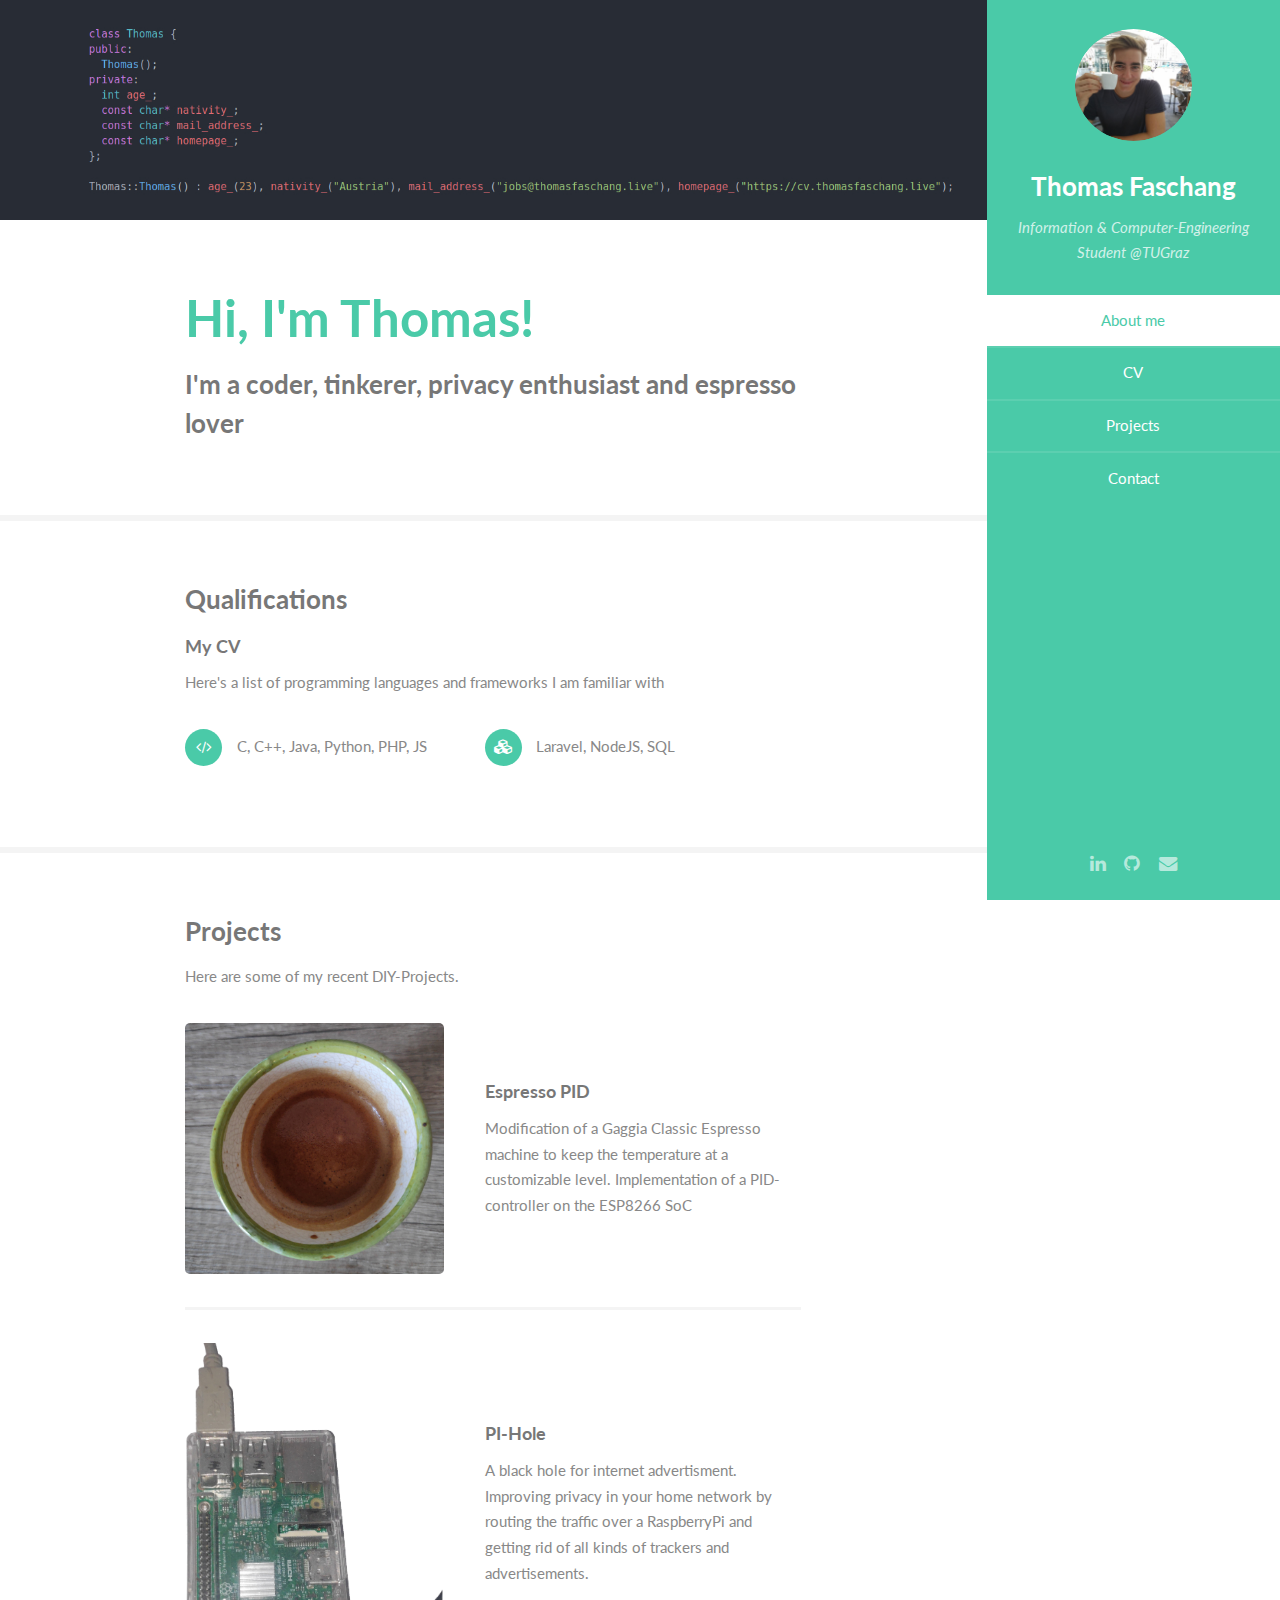
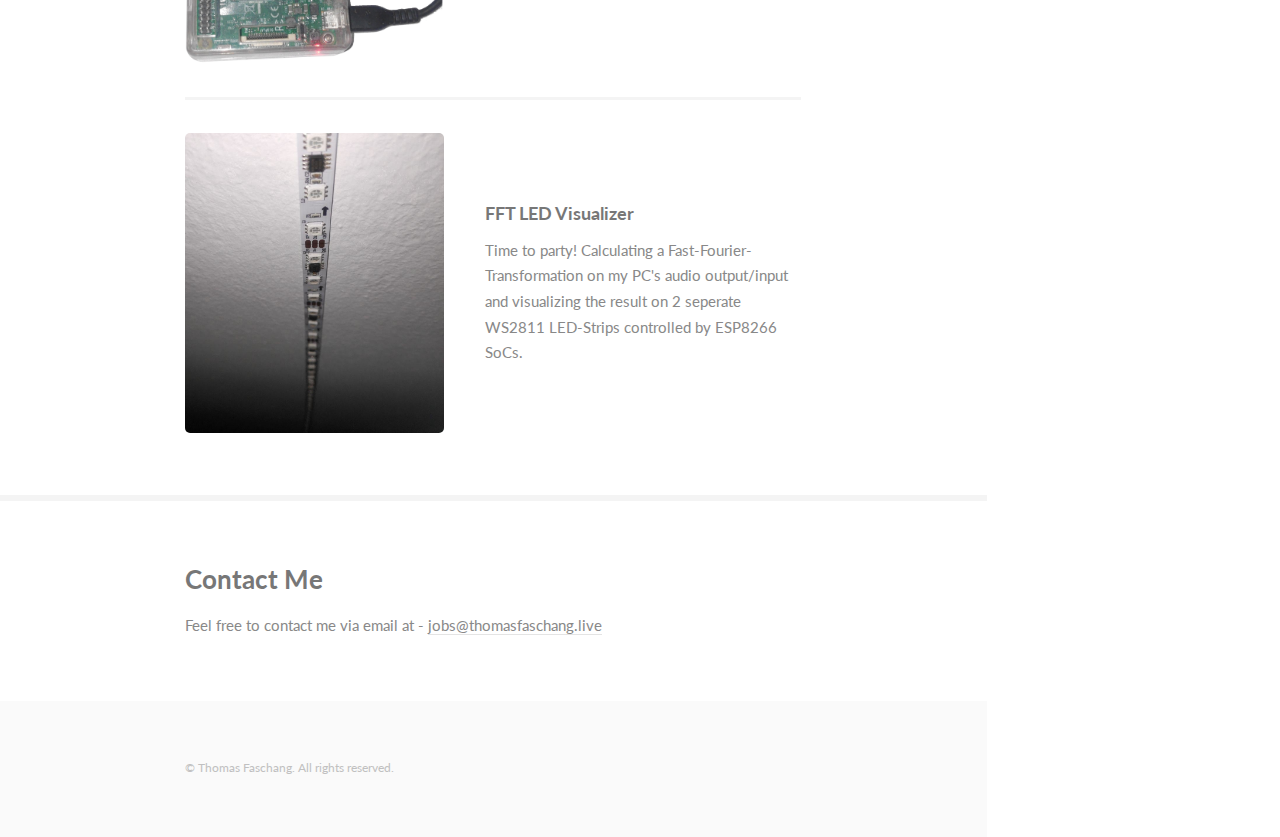
<file: index.html>
<!DOCTYPE HTML>
<html>
	<head>
		<title>Thomas Faschang</title>
		<meta charset="utf-8" />
		<meta name="viewport" content="width=device-width, initial-scale=1" />
		<!--[if lte IE 8]><script src="assets/js/ie/html5shiv.js"></script><![endif]-->
		<link rel="stylesheet" href="assets/css/main.css" />
		<!--[if lte IE 8]><link rel="stylesheet" href="assets/css/ie8.css" /><![endif]-->
	</head>
	<body>

		<!-- Header -->
			<section id="header">
				<header>
					<span class="image avatar"><img src="images/Budapest_Coffee.jpg" alt="" /></span>
					<h1 id="logo"><a href="#">Thomas Faschang</a></h1>
					<p>Information & Computer-Engineering Student @TUGraz</p>
				</header>
				<nav id="nav">
					<ul>
						<li><a href="#one" class="active">About me</a></li>
						<li><a href="#two">CV</a></li>
						<li><a href="#three">Projects</a></li>
						<li><a href="#four">Contact</a></li>
					</ul>
				</nav>
				<footer>
					<ul class="icons">
						<li><a target="_blank" rel="noopener noreferrer" href="https://www.linkedin.com/in/thomas-faschang-b85bb9b3" class="icon fa-linkedin"><span class="label">LinkedIn</span></a></li>
						<li><a target="_blank" rel="noopener noreferrer" href="https://www.github.com/astrotv" class="icon fa-github"><span class="label">Github</span></a></li>
						<li><a href="mailto: jobs@thomasfaschang.live" class="icon fa-envelope"><span class="label">Email</span></a></li>
					</ul>
				</footer>
			</section>

		<!-- Wrapper -->
			<div id="wrapper">

				<!-- Main -->
					<div id="main">

						<!-- One -->
							<section id="one">
								<div class="container">
									<header class="major">
										<h2>Hi, I'm Thomas!</h2>
										<p>I'm a coder, tinkerer, privacy enthusiast and espresso lover</p>
									</header>
									<p></p>
								</div>
							</section>

						<!-- Two -->
							<section id="two">
								<div class="container">
									<h3>Qualifications </h3>
									<h4><a target="_blank" rel="noopener noreferrer" href="/cv.html">My CV</a></h4>

									<p>Here's a list of programming languages and frameworks I am familiar with</p>
									<ul class="feature-icons">
										<li class="fa-code">C, C++, Java, Python, PHP, JS</li>
										<li class="fa-cubes">Laravel, NodeJS, SQL</li>
									</ul>

								</div>
							</section>

						<!-- Three -->
							<section id="three">
								<div class="container">
									<h3>Projects</h3>

									<p>Here are some of my recent DIY-Projects.</p>
									<div class="features">
										<article>
											<a href="#" class="image"><img src="images/coffee02.jpg" alt="A cup of espresso from the modified machine" /></a>
											<div class="inner">
												<h4><a target="_blank" rel="noopener noreferrer" href="/espresso.html">Espresso PID</a></h4>
												<p>Modification of a Gaggia Classic Espresso machine to keep the temperature at a customizable level. Implementation of a PID-controller on the ESP8266 SoC</p>
											</div>
										</article>
										<article>
											<a href="#" class="image"><img src="images/raspberry01.jpg" alt="Black Hole" /></a>
											<div class="inner">
												<h4><a target="_blank" rel="noopener noreferrer" href="/pihole.html">PI-Hole</a></h4>
												<p>A black hole for internet advertisment. Improving privacy in your home network by routing the traffic over a RaspberryPi and getting rid of all kinds of trackers and advertisements.</p>
											</div>
										</article>
										<article>
											<a href="#" class="image"><img src="images/led02.jpg" alt="LED Lights" /></a>
											<div class="inner">
												<h4><a target="_blank" rel="noopener noreferrer" href="/led.html">FFT LED Visualizer</a></h4>
												<p>Time to party! Calculating a Fast-Fourier-Transformation on my PC's audio output/input and visualizing the result on 2 seperate WS2811 LED-Strips controlled by ESP8266 SoCs.</p>
											</div>
										</article>
									</div>

								</div>
							</section>

						<!-- Four -->
							<section id="four">
								<div class="container">
									<h3>Contact Me</h3>
									<p>Feel free to contact me via email at - <a href="mailto: jobs@thomasfaschang.live">jobs@thomasfaschang.live</a> </p>
								</div>
							</section>

						<!-- Five -->
						<!--
							<section id="five">
								<div class="container">
									<h3>Elements</h3>

									<section>
										<h4>Text</h4>
										<p>This is <b>bold</b> and this is <strong>strong</strong>. This is <i>italic</i> and this is <em>emphasized</em>.
										This is <sup>superscript</sup> text and this is <sub>subscript</sub> text.
										This is <u>underlined</u> and this is code: <code>for (;;) { ... }</code>. Finally, <a href="#">this is a link</a>.</p>
										<hr />
										<header>
											<h4>Heading with a Subtitle</h4>
											<p>Lorem ipsum dolor sit amet nullam id egestas urna aliquam</p>
										</header>
										<p>Nunc lacinia ante nunc ac lobortis. Interdum adipiscing gravida odio porttitor sem non mi integer non faucibus ornare mi ut ante amet placerat aliquet. Volutpat eu sed ante lacinia sapien lorem accumsan varius montes viverra nibh in adipiscing blandit tempus accumsan.</p>
										<header>
											<h5>Heading with a Subtitle</h5>
											<p>Lorem ipsum dolor sit amet nullam id egestas urna aliquam</p>
										</header>
										<p>Nunc lacinia ante nunc ac lobortis. Interdum adipiscing gravida odio porttitor sem non mi integer non faucibus ornare mi ut ante amet placerat aliquet. Volutpat eu sed ante lacinia sapien lorem accumsan varius montes viverra nibh in adipiscing blandit tempus accumsan.</p>
										<hr />
										<h2>Heading Level 2</h2>
										<h3>Heading Level 3</h3>
										<h4>Heading Level 4</h4>
										<h5>Heading Level 5</h5>
										<h6>Heading Level 6</h6>
										<hr />
										<h5>Blockquote</h5>
										<blockquote>Fringilla nisl. Donec accumsan interdum nisi, quis tincidunt felis sagittis eget tempus euismod. Vestibulum ante ipsum primis in faucibus vestibulum. Blandit adipiscing eu felis iaculis volutpat ac adipiscing accumsan faucibus. Vestibulum ante ipsum primis in faucibus lorem ipsum dolor sit amet nullam adipiscing eu felis.</blockquote>
										<h5>Preformatted</h5>
										<pre><code>i = 0;

	while (!deck.isInOrder()) {
	    print 'Iteration ' + i;
	    deck.shuffle();
	    i++;
	}

	print 'It took ' + i + ' iterations to sort the deck.';</code></pre>
									</section>

									<section>
										<h4>Lists</h4>
										<div class="row">
											<div class="6u 12u(xsmall)">
												<h5>Unordered</h5>
												<ul>
													<li>Dolor pulvinar etiam magna etiam.</li>
													<li>Sagittis adipiscing lorem eleifend.</li>
													<li>Felis enim feugiat dolore viverra.</li>
												</ul>
												<h5>Alternate</h5>
												<ul class="alt">
													<li>Dolor pulvinar etiam magna etiam.</li>
													<li>Sagittis adipiscing lorem eleifend.</li>
													<li>Felis enim feugiat dolore viverra.</li>
												</ul>
											</div>
											<div class="6u 12u(xsmall)">
												<h5>Ordered</h5>
												<ol>
													<li>Dolor pulvinar etiam magna etiam.</li>
													<li>Etiam vel felis at lorem sed viverra.</li>
													<li>Felis enim feugiat dolore viverra.</li>
													<li>Dolor pulvinar etiam magna etiam.</li>
													<li>Etiam vel felis at lorem sed viverra.</li>
													<li>Felis enim feugiat dolore viverra.</li>
												</ol>
												<h5>Icons</h5>
												<ul class="icons">
													<li><a href="#" class="icon fa-twitter"><span class="label">Twitter</span></a></li>
													<li><a href="#" class="icon fa-facebook"><span class="label">Facebook</span></a></li>
													<li><a href="#" class="icon fa-instagram"><span class="label">Instagram</span></a></li>
													<li><a href="#" class="icon fa-github"><span class="label">Github</span></a></li>
													<li><a href="#" class="icon fa-dribbble"><span class="label">Dribbble</span></a></li>
													<li><a href="#" class="icon fa-tumblr"><span class="label">Tumblr</span></a></li>
												</ul>
											</div>
										</div>
										<h5>Actions</h5>
										<ul class="actions">
											<li><a href="#" class="button special">Default</a></li>
											<li><a href="#" class="button">Default</a></li>
											<li><a href="#" class="button alt">Default</a></li>
										</ul>
										<ul class="actions small">
											<li><a href="#" class="button special small">Small</a></li>
											<li><a href="#" class="button small">Small</a></li>
											<li><a href="#" class="button alt small">Small</a></li>
										</ul>
										<div class="row">
											<div class="3u 6u(medium) 12u$(xsmall)">
												<ul class="actions vertical">
													<li><a href="#" class="button special">Default</a></li>
													<li><a href="#" class="button">Default</a></li>
													<li><a href="#" class="button alt">Default</a></li>
												</ul>
											</div>
											<div class="3u 6u$(medium) 12u$(xsmall)">
												<ul class="actions vertical small">
													<li><a href="#" class="button special small">Small</a></li>
													<li><a href="#" class="button small">Small</a></li>
													<li><a href="#" class="button alt small">Small</a></li>
												</ul>
											</div>
											<div class="3u 6u(medium) 12u$(xsmall)">
												<ul class="actions vertical">
													<li><a href="#" class="button special fit">Default</a></li>
													<li><a href="#" class="button fit">Default</a></li>
													<li><a href="#" class="button alt fit">Default</a></li>
												</ul>
											</div>
											<div class="3u 6u$(medium) 12u$(xsmall)">
												<ul class="actions vertical small">
													<li><a href="#" class="button special small fit">Small</a></li>
													<li><a href="#" class="button small fit">Small</a></li>
													<li><a href="#" class="button alt small fit">Small</a></li>
												</ul>
											</div>
										</div>
									</section>

									<section>
										<h4>Table</h4>
										<h5>Default</h5>
										<div class="table-wrapper">
											<table>
												<thead>
													<tr>
														<th>Name</th>
														<th>Description</th>
														<th>Price</th>
													</tr>
												</thead>
												<tbody>
													<tr>
														<td>Item One</td>
														<td>Ante turpis integer aliquet porttitor.</td>
														<td>29.99</td>
													</tr>
													<tr>
														<td>Item Two</td>
														<td>Vis ac commodo adipiscing arcu aliquet.</td>
														<td>19.99</td>
													</tr>
													<tr>
														<td>Item Three</td>
														<td> Morbi faucibus arcu accumsan lorem.</td>
														<td>29.99</td>
													</tr>
													<tr>
														<td>Item Four</td>
														<td>Vitae integer tempus condimentum.</td>
														<td>19.99</td>
													</tr>
													<tr>
														<td>Item Five</td>
														<td>Ante turpis integer aliquet porttitor.</td>
														<td>29.99</td>
													</tr>
												</tbody>
												<tfoot>
													<tr>
														<td colspan="2"></td>
														<td>100.00</td>
													</tr>
												</tfoot>
											</table>
										</div>

										<h5>Alternate</h5>
										<div class="table-wrapper">
											<table class="alt">
												<thead>
													<tr>
														<th>Name</th>
														<th>Description</th>
														<th>Price</th>
													</tr>
												</thead>
												<tbody>
													<tr>
														<td>Item One</td>
														<td>Ante turpis integer aliquet porttitor.</td>
														<td>29.99</td>
													</tr>
													<tr>
														<td>Item Two</td>
														<td>Vis ac commodo adipiscing arcu aliquet.</td>
														<td>19.99</td>
													</tr>
													<tr>
														<td>Item Three</td>
														<td> Morbi faucibus arcu accumsan lorem.</td>
														<td>29.99</td>
													</tr>
													<tr>
														<td>Item Four</td>
														<td>Vitae integer tempus condimentum.</td>
														<td>19.99</td>
													</tr>
													<tr>
														<td>Item Five</td>
														<td>Ante turpis integer aliquet porttitor.</td>
														<td>29.99</td>
													</tr>
												</tbody>
												<tfoot>
													<tr>
														<td colspan="2"></td>
														<td>100.00</td>
													</tr>
												</tfoot>
											</table>
										</div>
									</section>

									<section>
										<h4>Buttons</h4>
										<ul class="actions">
											<li><a href="#" class="button special">Special</a></li>
											<li><a href="#" class="button">Default</a></li>
											<li><a href="#" class="button alt">Alternate</a></li>
										</ul>
										<ul class="actions">
											<li><a href="#" class="button special big">Big</a></li>
											<li><a href="#" class="button">Default</a></li>
											<li><a href="#" class="button alt small">Small</a></li>
										</ul>
										<ul class="actions fit">
											<li><a href="#" class="button special fit">Fit</a></li>
											<li><a href="#" class="button fit">Fit</a></li>
											<li><a href="#" class="button alt fit">Fit</a></li>
										</ul>
										<ul class="actions fit small">
											<li><a href="#" class="button special fit small">Fit + Small</a></li>
											<li><a href="#" class="button fit small">Fit + Small</a></li>
											<li><a href="#" class="button alt fit small">Fit + Small</a></li>
										</ul>
										<ul class="actions">
											<li><a href="#" class="button special icon fa-download">Icon</a></li>
											<li><a href="#" class="button icon fa-download">Icon</a></li>
											<li><a href="#" class="button alt icon fa-check">Icon</a></li>
										</ul>
										<ul class="actions">
											<li><span class="button special disabled">Special</span></li>
											<li><span class="button disabled">Default</span></li>
											<li><span class="button alt disabled">Alternate</span></li>
										</ul>
									</section>

									<section>
										<h4>Form</h4>
										<form method="post" action="#">
											<div class="row uniform">
												<div class="6u 12u(xsmall)">
													<input type="text" name="demo-name" id="demo-name" value="" placeholder="Name" />
												</div>
												<div class="6u 12u(xsmall)">
													<input type="email" name="demo-email" id="demo-email" value="" placeholder="Email" />
												</div>
											</div>
											<div class="row uniform">
												<div class="12u">
													<div class="select-wrapper">
														<select name="demo-category" id="demo-category">
															<option value="">- Category -</option>
															<option value="1">Manufacturing</option>
															<option value="1">Shipping</option>
															<option value="1">Administration</option>
															<option value="1">Human Resources</option>
														</select>
													</div>
												</div>
											</div>
											<div class="row uniform">
												<div class="4u 12u(medium)">
													<input type="radio" id="demo-priority-low" name="demo-priority" checked>
													<label for="demo-priority-low">Low Priority</label>
												</div>
												<div class="4u 12u(medium)">
													<input type="radio" id="demo-priority-normal" name="demo-priority">
													<label for="demo-priority-normal">Normal Priority</label>
												</div>
												<div class="4u 12u(medium)">
													<input type="radio" id="demo-priority-high" name="demo-priority">
													<label for="demo-priority-high">High Priority</label>
												</div>
											</div>
											<div class="row uniform">
												<div class="6u 12u(medium)">
													<input type="checkbox" id="demo-copy" name="demo-copy">
													<label for="demo-copy">Email me a copy of this message</label>
												</div>
												<div class="6u 12u(medium)">
													<input type="checkbox" id="demo-human" name="demo-human" checked>
													<label for="demo-human">I am a human and not a robot</label>
												</div>
											</div>
											<div class="row uniform">
												<div class="12u">
													<textarea name="demo-message" id="demo-message" placeholder="Enter your message" rows="6"></textarea>
												</div>
											</div>
											<div class="row uniform">
												<div class="12u">
													<ul class="actions">
														<li><input type="submit" value="Send Message" /></li>
														<li><input type="reset" value="Reset" class="alt" /></li>
													</ul>
												</div>
											</div>
										</form>
									</section>

									<section>
										<h4>Image</h4>
										<h5>Fit</h5>
										<span class="image fit"><img src="images/banner.jpg" alt="" /></span>
										<div class="box alt">
											<div class="row 50% uniform">
												<div class="4u"><span class="image fit"><img src="images/pic01.jpg" alt="" /></span></div>
												<div class="4u"><span class="image fit"><img src="images/pic02.jpg" alt="" /></span></div>
												<div class="4u"><span class="image fit"><img src="images/pic03.jpg" alt="" /></span></div>
											</div>
											<div class="row 50% uniform">
												<div class="4u"><span class="image fit"><img src="images/pic02.jpg" alt="" /></span></div>
												<div class="4u"><span class="image fit"><img src="images/pic03.jpg" alt="" /></span></div>
												<div class="4u"><span class="image fit"><img src="images/pic01.jpg" alt="" /></span></div>
											</div>
											<div class="row 50% uniform">
												<div class="4u"><span class="image fit"><img src="images/pic03.jpg" alt="" /></span></div>
												<div class="4u"><span class="image fit"><img src="images/pic01.jpg" alt="" /></span></div>
												<div class="4u"><span class="image fit"><img src="images/pic02.jpg" alt="" /></span></div>
											</div>
										</div>
										<h5>Left &amp; Right</h5>
										<p><span class="image left"><img src="images/avatar.jpg" alt="" /></span>Fringilla nisl. Donec accumsan interdum nisi, quis tincidunt felis sagittis eget. tempus euismod. Vestibulum ante ipsum primis in faucibus vestibulum. Blandit adipiscing eu felis iaculis volutpat ac adipiscing accumsan eu faucibus. Integer ac pellentesque praesent tincidunt felis sagittis eget. tempus euismod. Vestibulum ante ipsum primis in faucibus vestibulum. Blandit adipiscing eu felis iaculis volutpat ac adipiscing accumsan eu faucibus. Integer ac pellentesque praesent. Donec accumsan interdum nisi, quis tincidunt felis sagittis eget. tempus euismod. Vestibulum ante ipsum primis in faucibus vestibulum. Blandit adipiscing eu felis iaculis volutpat ac adipiscing accumsan eu faucibus. Integer ac pellentesque praesent tincidunt felis sagittis eget. tempus euismod. Vestibulum ante ipsum primis in faucibus vestibulum. Blandit adipiscing eu felis iaculis volutpat ac adipiscing accumsan eu faucibus. Integer ac pellentesque praesent.</p>
										<p><span class="image right"><img src="images/avatar.jpg" alt="" /></span>Fringilla nisl. Donec accumsan interdum nisi, quis tincidunt felis sagittis eget. tempus euismod. Vestibulum ante ipsum primis in faucibus vestibulum. Blandit adipiscing eu felis iaculis volutpat ac adipiscing accumsan eu faucibus. Integer ac pellentesque praesent tincidunt felis sagittis eget. tempus euismod. Vestibulum ante ipsum primis in faucibus vestibulum. Blandit adipiscing eu felis iaculis volutpat ac adipiscing accumsan eu faucibus. Integer ac pellentesque praesent. Donec accumsan interdum nisi, quis tincidunt felis sagittis eget. tempus euismod. Vestibulum ante ipsum primis in faucibus vestibulum. Blandit adipiscing eu felis iaculis volutpat ac adipiscing accumsan eu faucibus. Integer ac pellentesque praesent tincidunt felis sagittis eget. tempus euismod. Vestibulum ante ipsum primis in faucibus vestibulum. Blandit adipiscing eu felis iaculis volutpat ac adipiscing accumsan eu faucibus. Integer ac pellentesque praesent.</p>
									</section>

								</div>
							</section>
						-->

					</div>

				<!-- Footer -->
					<section id="footer">
						<div class="container">
							<ul class="copyright">
								<li>&copy; Thomas Faschang. All rights reserved.</li>
							</ul>
						</div>
					</section>

			</div>

		<!-- Scripts -->
			<script src="assets/js/jquery.min.js"></script>
			<script src="assets/js/jquery.scrollzer.min.js"></script>
			<script src="assets/js/jquery.scrolly.min.js"></script>
			<script src="assets/js/skel.min.js"></script>
			<script src="assets/js/util.js"></script>
			<!--[if lte IE 8]><script src="assets/js/ie/respond.min.js"></script><![endif]-->
			<script src="assets/js/main.js"></script>

	</body>
</html>
</file>
<file: assets/css/ie8.css>
/*
	Read Only by HTML5 UP
	html5up.net | @ajlkn
	Free for personal and commercial use under the CCA 3.0 license (html5up.net/license)
*/

/* Basic */

	code,
	input[type="text"],
	input[type="password"],
	input[type="email"],
	select,
	textarea,
	.box,
	.image,
	.image img,
	input[type="submit"],
	input[type="reset"],
	input[type="button"],
	.button {
		position: relative;
		-ms-behavior: url("assets/js/ie/PIE.htc");
	}

/* Form */

	input[type="text"],
	input[type="password"],
	input[type="email"],
	select {
		line-height: 2.75em;
	}

	input[type="checkbox"],
	input[type="radio"] {
		-moz-appearance: normal;
		-webkit-appearance: normal;
		-ms-appearance: normal;
		appearance: normal;
	}

		input[type="checkbox"] + label,
		input[type="radio"] + label {
			padding: 0 0 0 1.5em;
		}

			input[type="checkbox"] + label:before,
			input[type="radio"] + label:before {
				display: none;
			}

/* Button */

	input[type="submit"].alt,
	input[type="reset"].alt,
	input[type="button"].alt,
	.button.alt {
		border: solid 2px #e4e4e4;
	}
</file>
<file: assets/css/main.css>
@import url("font-awesome.min.css");
@import url("https://fonts.googleapis.com/css?family=Lato:400,400italic,700,700italic|Source+Code+Pro:400");

/*
	Read Only by HTML5 UP
	html5up.net | @ajlkn
	Free for personal and commercial use under the CCA 3.0 license (html5up.net/license)
*/

/* Reset */

	html, body, div, span, applet, object, iframe, h1, h2, h3, h4, h5, h6, p, blockquote, pre, a, abbr, acronym, address, big, cite, code, del, dfn, em, img, ins, kbd, q, s, samp, small, strike, strong, sub, sup, tt, var, b, u, i, center, dl, dt, dd, ol, ul, li, fieldset, form, label, legend, table, caption, tbody, tfoot, thead, tr, th, td, article, aside, canvas, details, embed, figure, figcaption, footer, header, hgroup, menu, nav, output, ruby, section, summary, time, mark, audio, video {
		margin: 0;
		padding: 0;
		border: 0;
		font-size: 100%;
		font: inherit;
		vertical-align: baseline;
	}

	article, aside, details, figcaption, figure, footer, header, hgroup, menu, nav, section {
		display: block;
	}

	body {
		line-height: 1;
	}

	ol, ul {
		list-style: none;
	}

	blockquote, q {
		quotes: none;
	}

	blockquote:before, blockquote:after, q:before, q:after {
		content: '';
		content: none;
	}

	table {
		border-collapse: collapse;
		border-spacing: 0;
	}

	body {
		-webkit-text-size-adjust: none;
	}

/* Box Model */

	*, *:before, *:after {
		-moz-box-sizing: border-box;
		-webkit-box-sizing: border-box;
		box-sizing: border-box;
	}

/* Containers */

	.container {
		margin-left: auto;
		margin-right: auto;
	}

	.container.\31 25\25 {
		width: 100%;
		max-width: 56.25em;
		min-width: 45em;
	}

	.container.\37 5\25 {
		width: 33.75em;
	}

	.container.\35 0\25 {
		width: 22.5em;
	}

	.container.\32 5\25 {
		width: 11.25em;
	}

	.container {
		width: 45em;
	}

	@media screen and (max-width: 1680px) {

		.container.\31 25\25 {
			width: 100%;
			max-width: 56.25em;
			min-width: 45em;
		}

		.container.\37 5\25 {
			width: 33.75em;
		}

		.container.\35 0\25 {
			width: 22.5em;
		}

		.container.\32 5\25 {
			width: 11.25em;
		}

		.container {
			width: 45em;
		}

	}

	@media screen and (max-width: 1280px) {

		.container.\31 25\25 {
			width: 100%;
			max-width: 52.5em;
			min-width: 42em;
		}

		.container.\37 5\25 {
			width: 31.5em;
		}

		.container.\35 0\25 {
			width: 21em;
		}

		.container.\32 5\25 {
			width: 10.5em;
		}

		.container {
			width: 42em;
		}

	}

	@media screen and (max-width: 1024px) {

		.container.\31 25\25 {
			width: 100%;
			max-width: 106.25%;
			min-width: 85%;
		}

		.container.\37 5\25 {
			width: 63.75%;
		}

		.container.\35 0\25 {
			width: 42.5%;
		}

		.container.\32 5\25 {
			width: 21.25%;
		}

		.container {
			width: 85% !important;
		}

	}

	@media screen and (max-width: 736px) {

		.container.\31 25\25 {
			width: 100%;
			max-width: 112.5%;
			min-width: 90%;
		}

		.container.\37 5\25 {
			width: 67.5%;
		}

		.container.\35 0\25 {
			width: 45%;
		}

		.container.\32 5\25 {
			width: 22.5%;
		}

		.container {
			width: 90% !important;
		}

	}

	@media screen and (max-width: 480px) {

		.container.\31 25\25 {
			width: 100%;
			max-width: 112.5%;
			min-width: 90%;
		}

		.container.\37 5\25 {
			width: 67.5%;
		}

		.container.\35 0\25 {
			width: 45%;
		}

		.container.\32 5\25 {
			width: 22.5%;
		}

		.container {
			width: 90% !important;
		}

	}

/* Grid */

	.row {
		border-bottom: solid 1px transparent;
		-moz-box-sizing: border-box;
		-webkit-box-sizing: border-box;
		box-sizing: border-box;
	}

	.row > * {
		float: left;
		-moz-box-sizing: border-box;
		-webkit-box-sizing: border-box;
		box-sizing: border-box;
	}

	.row:after, .row:before {
		content: '';
		display: block;
		clear: both;
		height: 0;
	}

	.row.uniform > * > :first-child {
		margin-top: 0;
	}

	.row.uniform > * > :last-child {
		margin-bottom: 0;
	}

	.row.\30 \25 > * {
		padding: 0 0 0 0em;
	}

	.row.\30 \25 {
		margin: 0 0 -1px 0em;
	}

	.row.uniform.\30 \25 > * {
		padding: 0em 0 0 0em;
	}

	.row.uniform.\30 \25 {
		margin: 0em 0 -1px 0em;
	}

	.row > * {
		padding: 0 0 0 2em;
	}

	.row {
		margin: 0 0 -1px -2em;
	}

	.row.uniform > * {
		padding: 2em 0 0 2em;
	}

	.row.uniform {
		margin: -2em 0 -1px -2em;
	}

	.row.\32 00\25 > * {
		padding: 0 0 0 4em;
	}

	.row.\32 00\25 {
		margin: 0 0 -1px -4em;
	}

	.row.uniform.\32 00\25 > * {
		padding: 4em 0 0 4em;
	}

	.row.uniform.\32 00\25 {
		margin: -4em 0 -1px -4em;
	}

	.row.\31 50\25 > * {
		padding: 0 0 0 3em;
	}

	.row.\31 50\25 {
		margin: 0 0 -1px -3em;
	}

	.row.uniform.\31 50\25 > * {
		padding: 3em 0 0 3em;
	}

	.row.uniform.\31 50\25 {
		margin: -3em 0 -1px -3em;
	}

	.row.\35 0\25 > * {
		padding: 0 0 0 1em;
	}

	.row.\35 0\25 {
		margin: 0 0 -1px -1em;
	}

	.row.uniform.\35 0\25 > * {
		padding: 1em 0 0 1em;
	}

	.row.uniform.\35 0\25 {
		margin: -1em 0 -1px -1em;
	}

	.row.\32 5\25 > * {
		padding: 0 0 0 0.5em;
	}

	.row.\32 5\25 {
		margin: 0 0 -1px -0.5em;
	}

	.row.uniform.\32 5\25 > * {
		padding: 0.5em 0 0 0.5em;
	}

	.row.uniform.\32 5\25 {
		margin: -0.5em 0 -1px -0.5em;
	}

	.\31 2u, .\31 2u\24 {
		width: 100%;
		clear: none;
		margin-left: 0;
	}

	.\31 1u, .\31 1u\24 {
		width: 91.6666666667%;
		clear: none;
		margin-left: 0;
	}

	.\31 0u, .\31 0u\24 {
		width: 83.3333333333%;
		clear: none;
		margin-left: 0;
	}

	.\39 u, .\39 u\24 {
		width: 75%;
		clear: none;
		margin-left: 0;
	}

	.\38 u, .\38 u\24 {
		width: 66.6666666667%;
		clear: none;
		margin-left: 0;
	}

	.\37 u, .\37 u\24 {
		width: 58.3333333333%;
		clear: none;
		margin-left: 0;
	}

	.\36 u, .\36 u\24 {
		width: 50%;
		clear: none;
		margin-left: 0;
	}

	.\35 u, .\35 u\24 {
		width: 41.6666666667%;
		clear: none;
		margin-left: 0;
	}

	.\34 u, .\34 u\24 {
		width: 33.3333333333%;
		clear: none;
		margin-left: 0;
	}

	.\33 u, .\33 u\24 {
		width: 25%;
		clear: none;
		margin-left: 0;
	}

	.\32 u, .\32 u\24 {
		width: 16.6666666667%;
		clear: none;
		margin-left: 0;
	}

	.\31 u, .\31 u\24 {
		width: 8.3333333333%;
		clear: none;
		margin-left: 0;
	}

	.\31 2u\24 + *,
	.\31 1u\24 + *,
	.\31 0u\24 + *,
	.\39 u\24 + *,
	.\38 u\24 + *,
	.\37 u\24 + *,
	.\36 u\24 + *,
	.\35 u\24 + *,
	.\34 u\24 + *,
	.\33 u\24 + *,
	.\32 u\24 + *,
	.\31 u\24 + * {
		clear: left;
	}

	.\-11u {
		margin-left: 91.66667%;
	}

	.\-10u {
		margin-left: 83.33333%;
	}

	.\-9u {
		margin-left: 75%;
	}

	.\-8u {
		margin-left: 66.66667%;
	}

	.\-7u {
		margin-left: 58.33333%;
	}

	.\-6u {
		margin-left: 50%;
	}

	.\-5u {
		margin-left: 41.66667%;
	}

	.\-4u {
		margin-left: 33.33333%;
	}

	.\-3u {
		margin-left: 25%;
	}

	.\-2u {
		margin-left: 16.66667%;
	}

	.\-1u {
		margin-left: 8.33333%;
	}

	@media screen and (max-width: 1680px) {

		.row > * {
			padding: 0 0 0 2em;
		}

		.row {
			margin: 0 0 -1px -2em;
		}

		.row.uniform > * {
			padding: 2em 0 0 2em;
		}

		.row.uniform {
			margin: -2em 0 -1px -2em;
		}

		.row.\32 00\25 > * {
			padding: 0 0 0 4em;
		}

		.row.\32 00\25 {
			margin: 0 0 -1px -4em;
		}

		.row.uniform.\32 00\25 > * {
			padding: 4em 0 0 4em;
		}

		.row.uniform.\32 00\25 {
			margin: -4em 0 -1px -4em;
		}

		.row.\31 50\25 > * {
			padding: 0 0 0 3em;
		}

		.row.\31 50\25 {
			margin: 0 0 -1px -3em;
		}

		.row.uniform.\31 50\25 > * {
			padding: 3em 0 0 3em;
		}

		.row.uniform.\31 50\25 {
			margin: -3em 0 -1px -3em;
		}

		.row.\35 0\25 > * {
			padding: 0 0 0 1em;
		}

		.row.\35 0\25 {
			margin: 0 0 -1px -1em;
		}

		.row.uniform.\35 0\25 > * {
			padding: 1em 0 0 1em;
		}

		.row.uniform.\35 0\25 {
			margin: -1em 0 -1px -1em;
		}

		.row.\32 5\25 > * {
			padding: 0 0 0 0.5em;
		}

		.row.\32 5\25 {
			margin: 0 0 -1px -0.5em;
		}

		.row.uniform.\32 5\25 > * {
			padding: 0.5em 0 0 0.5em;
		}

		.row.uniform.\32 5\25 {
			margin: -0.5em 0 -1px -0.5em;
		}

		.\31 2u\28xlarge\29, .\31 2u\24\28xlarge\29 {
			width: 100%;
			clear: none;
			margin-left: 0;
		}

		.\31 1u\28xlarge\29, .\31 1u\24\28xlarge\29 {
			width: 91.6666666667%;
			clear: none;
			margin-left: 0;
		}

		.\31 0u\28xlarge\29, .\31 0u\24\28xlarge\29 {
			width: 83.3333333333%;
			clear: none;
			margin-left: 0;
		}

		.\39 u\28xlarge\29, .\39 u\24\28xlarge\29 {
			width: 75%;
			clear: none;
			margin-left: 0;
		}

		.\38 u\28xlarge\29, .\38 u\24\28xlarge\29 {
			width: 66.6666666667%;
			clear: none;
			margin-left: 0;
		}

		.\37 u\28xlarge\29, .\37 u\24\28xlarge\29 {
			width: 58.3333333333%;
			clear: none;
			margin-left: 0;
		}

		.\36 u\28xlarge\29, .\36 u\24\28xlarge\29 {
			width: 50%;
			clear: none;
			margin-left: 0;
		}

		.\35 u\28xlarge\29, .\35 u\24\28xlarge\29 {
			width: 41.6666666667%;
			clear: none;
			margin-left: 0;
		}

		.\34 u\28xlarge\29, .\34 u\24\28xlarge\29 {
			width: 33.3333333333%;
			clear: none;
			margin-left: 0;
		}

		.\33 u\28xlarge\29, .\33 u\24\28xlarge\29 {
			width: 25%;
			clear: none;
			margin-left: 0;
		}

		.\32 u\28xlarge\29, .\32 u\24\28xlarge\29 {
			width: 16.6666666667%;
			clear: none;
			margin-left: 0;
		}

		.\31 u\28xlarge\29, .\31 u\24\28xlarge\29 {
			width: 8.3333333333%;
			clear: none;
			margin-left: 0;
		}

		.\31 2u\24\28xlarge\29 + *,
		.\31 1u\24\28xlarge\29 + *,
		.\31 0u\24\28xlarge\29 + *,
		.\39 u\24\28xlarge\29 + *,
		.\38 u\24\28xlarge\29 + *,
		.\37 u\24\28xlarge\29 + *,
		.\36 u\24\28xlarge\29 + *,
		.\35 u\24\28xlarge\29 + *,
		.\34 u\24\28xlarge\29 + *,
		.\33 u\24\28xlarge\29 + *,
		.\32 u\24\28xlarge\29 + *,
		.\31 u\24\28xlarge\29 + * {
			clear: left;
		}

		.\-11u\28xlarge\29 {
			margin-left: 91.66667%;
		}

		.\-10u\28xlarge\29 {
			margin-left: 83.33333%;
		}

		.\-9u\28xlarge\29 {
			margin-left: 75%;
		}

		.\-8u\28xlarge\29 {
			margin-left: 66.66667%;
		}

		.\-7u\28xlarge\29 {
			margin-left: 58.33333%;
		}

		.\-6u\28xlarge\29 {
			margin-left: 50%;
		}

		.\-5u\28xlarge\29 {
			margin-left: 41.66667%;
		}

		.\-4u\28xlarge\29 {
			margin-left: 33.33333%;
		}

		.\-3u\28xlarge\29 {
			margin-left: 25%;
		}

		.\-2u\28xlarge\29 {
			margin-left: 16.66667%;
		}

		.\-1u\28xlarge\29 {
			margin-left: 8.33333%;
		}

	}

	@media screen and (max-width: 1280px) {

		.row > * {
			padding: 0 0 0 1.5em;
		}

		.row {
			margin: 0 0 -1px -1.5em;
		}

		.row.uniform > * {
			padding: 1.5em 0 0 1.5em;
		}

		.row.uniform {
			margin: -1.5em 0 -1px -1.5em;
		}

		.row.\32 00\25 > * {
			padding: 0 0 0 3em;
		}

		.row.\32 00\25 {
			margin: 0 0 -1px -3em;
		}

		.row.uniform.\32 00\25 > * {
			padding: 3em 0 0 3em;
		}

		.row.uniform.\32 00\25 {
			margin: -3em 0 -1px -3em;
		}

		.row.\31 50\25 > * {
			padding: 0 0 0 2.25em;
		}

		.row.\31 50\25 {
			margin: 0 0 -1px -2.25em;
		}

		.row.uniform.\31 50\25 > * {
			padding: 2.25em 0 0 2.25em;
		}

		.row.uniform.\31 50\25 {
			margin: -2.25em 0 -1px -2.25em;
		}

		.row.\35 0\25 > * {
			padding: 0 0 0 0.75em;
		}

		.row.\35 0\25 {
			margin: 0 0 -1px -0.75em;
		}

		.row.uniform.\35 0\25 > * {
			padding: 0.75em 0 0 0.75em;
		}

		.row.uniform.\35 0\25 {
			margin: -0.75em 0 -1px -0.75em;
		}

		.row.\32 5\25 > * {
			padding: 0 0 0 0.375em;
		}

		.row.\32 5\25 {
			margin: 0 0 -1px -0.375em;
		}

		.row.uniform.\32 5\25 > * {
			padding: 0.375em 0 0 0.375em;
		}

		.row.uniform.\32 5\25 {
			margin: -0.375em 0 -1px -0.375em;
		}

		.\31 2u\28large\29, .\31 2u\24\28large\29 {
			width: 100%;
			clear: none;
			margin-left: 0;
		}

		.\31 1u\28large\29, .\31 1u\24\28large\29 {
			width: 91.6666666667%;
			clear: none;
			margin-left: 0;
		}

		.\31 0u\28large\29, .\31 0u\24\28large\29 {
			width: 83.3333333333%;
			clear: none;
			margin-left: 0;
		}

		.\39 u\28large\29, .\39 u\24\28large\29 {
			width: 75%;
			clear: none;
			margin-left: 0;
		}

		.\38 u\28large\29, .\38 u\24\28large\29 {
			width: 66.6666666667%;
			clear: none;
			margin-left: 0;
		}

		.\37 u\28large\29, .\37 u\24\28large\29 {
			width: 58.3333333333%;
			clear: none;
			margin-left: 0;
		}

		.\36 u\28large\29, .\36 u\24\28large\29 {
			width: 50%;
			clear: none;
			margin-left: 0;
		}

		.\35 u\28large\29, .\35 u\24\28large\29 {
			width: 41.6666666667%;
			clear: none;
			margin-left: 0;
		}

		.\34 u\28large\29, .\34 u\24\28large\29 {
			width: 33.3333333333%;
			clear: none;
			margin-left: 0;
		}

		.\33 u\28large\29, .\33 u\24\28large\29 {
			width: 25%;
			clear: none;
			margin-left: 0;
		}

		.\32 u\28large\29, .\32 u\24\28large\29 {
			width: 16.6666666667%;
			clear: none;
			margin-left: 0;
		}

		.\31 u\28large\29, .\31 u\24\28large\29 {
			width: 8.3333333333%;
			clear: none;
			margin-left: 0;
		}

		.\31 2u\24\28large\29 + *,
		.\31 1u\24\28large\29 + *,
		.\31 0u\24\28large\29 + *,
		.\39 u\24\28large\29 + *,
		.\38 u\24\28large\29 + *,
		.\37 u\24\28large\29 + *,
		.\36 u\24\28large\29 + *,
		.\35 u\24\28large\29 + *,
		.\34 u\24\28large\29 + *,
		.\33 u\24\28large\29 + *,
		.\32 u\24\28large\29 + *,
		.\31 u\24\28large\29 + * {
			clear: left;
		}

		.\-11u\28large\29 {
			margin-left: 91.66667%;
		}

		.\-10u\28large\29 {
			margin-left: 83.33333%;
		}

		.\-9u\28large\29 {
			margin-left: 75%;
		}

		.\-8u\28large\29 {
			margin-left: 66.66667%;
		}

		.\-7u\28large\29 {
			margin-left: 58.33333%;
		}

		.\-6u\28large\29 {
			margin-left: 50%;
		}

		.\-5u\28large\29 {
			margin-left: 41.66667%;
		}

		.\-4u\28large\29 {
			margin-left: 33.33333%;
		}

		.\-3u\28large\29 {
			margin-left: 25%;
		}

		.\-2u\28large\29 {
			margin-left: 16.66667%;
		}

		.\-1u\28large\29 {
			margin-left: 8.33333%;
		}

	}

	@media screen and (max-width: 1024px) {

		.row > * {
			padding: 0 0 0 1.5em;
		}

		.row {
			margin: 0 0 -1px -1.5em;
		}

		.row.uniform > * {
			padding: 1.5em 0 0 1.5em;
		}

		.row.uniform {
			margin: -1.5em 0 -1px -1.5em;
		}

		.row.\32 00\25 > * {
			padding: 0 0 0 3em;
		}

		.row.\32 00\25 {
			margin: 0 0 -1px -3em;
		}

		.row.uniform.\32 00\25 > * {
			padding: 3em 0 0 3em;
		}

		.row.uniform.\32 00\25 {
			margin: -3em 0 -1px -3em;
		}

		.row.\31 50\25 > * {
			padding: 0 0 0 2.25em;
		}

		.row.\31 50\25 {
			margin: 0 0 -1px -2.25em;
		}

		.row.uniform.\31 50\25 > * {
			padding: 2.25em 0 0 2.25em;
		}

		.row.uniform.\31 50\25 {
			margin: -2.25em 0 -1px -2.25em;
		}

		.row.\35 0\25 > * {
			padding: 0 0 0 0.75em;
		}

		.row.\35 0\25 {
			margin: 0 0 -1px -0.75em;
		}

		.row.uniform.\35 0\25 > * {
			padding: 0.75em 0 0 0.75em;
		}

		.row.uniform.\35 0\25 {
			margin: -0.75em 0 -1px -0.75em;
		}

		.row.\32 5\25 > * {
			padding: 0 0 0 0.375em;
		}

		.row.\32 5\25 {
			margin: 0 0 -1px -0.375em;
		}

		.row.uniform.\32 5\25 > * {
			padding: 0.375em 0 0 0.375em;
		}

		.row.uniform.\32 5\25 {
			margin: -0.375em 0 -1px -0.375em;
		}

		.\31 2u\28medium\29, .\31 2u\24\28medium\29 {
			width: 100%;
			clear: none;
			margin-left: 0;
		}

		.\31 1u\28medium\29, .\31 1u\24\28medium\29 {
			width: 91.6666666667%;
			clear: none;
			margin-left: 0;
		}

		.\31 0u\28medium\29, .\31 0u\24\28medium\29 {
			width: 83.3333333333%;
			clear: none;
			margin-left: 0;
		}

		.\39 u\28medium\29, .\39 u\24\28medium\29 {
			width: 75%;
			clear: none;
			margin-left: 0;
		}

		.\38 u\28medium\29, .\38 u\24\28medium\29 {
			width: 66.6666666667%;
			clear: none;
			margin-left: 0;
		}

		.\37 u\28medium\29, .\37 u\24\28medium\29 {
			width: 58.3333333333%;
			clear: none;
			margin-left: 0;
		}

		.\36 u\28medium\29, .\36 u\24\28medium\29 {
			width: 50%;
			clear: none;
			margin-left: 0;
		}

		.\35 u\28medium\29, .\35 u\24\28medium\29 {
			width: 41.6666666667%;
			clear: none;
			margin-left: 0;
		}

		.\34 u\28medium\29, .\34 u\24\28medium\29 {
			width: 33.3333333333%;
			clear: none;
			margin-left: 0;
		}

		.\33 u\28medium\29, .\33 u\24\28medium\29 {
			width: 25%;
			clear: none;
			margin-left: 0;
		}

		.\32 u\28medium\29, .\32 u\24\28medium\29 {
			width: 16.6666666667%;
			clear: none;
			margin-left: 0;
		}

		.\31 u\28medium\29, .\31 u\24\28medium\29 {
			width: 8.3333333333%;
			clear: none;
			margin-left: 0;
		}

		.\31 2u\24\28medium\29 + *,
		.\31 1u\24\28medium\29 + *,
		.\31 0u\24\28medium\29 + *,
		.\39 u\24\28medium\29 + *,
		.\38 u\24\28medium\29 + *,
		.\37 u\24\28medium\29 + *,
		.\36 u\24\28medium\29 + *,
		.\35 u\24\28medium\29 + *,
		.\34 u\24\28medium\29 + *,
		.\33 u\24\28medium\29 + *,
		.\32 u\24\28medium\29 + *,
		.\31 u\24\28medium\29 + * {
			clear: left;
		}

		.\-11u\28medium\29 {
			margin-left: 91.66667%;
		}

		.\-10u\28medium\29 {
			margin-left: 83.33333%;
		}

		.\-9u\28medium\29 {
			margin-left: 75%;
		}

		.\-8u\28medium\29 {
			margin-left: 66.66667%;
		}

		.\-7u\28medium\29 {
			margin-left: 58.33333%;
		}

		.\-6u\28medium\29 {
			margin-left: 50%;
		}

		.\-5u\28medium\29 {
			margin-left: 41.66667%;
		}

		.\-4u\28medium\29 {
			margin-left: 33.33333%;
		}

		.\-3u\28medium\29 {
			margin-left: 25%;
		}

		.\-2u\28medium\29 {
			margin-left: 16.66667%;
		}

		.\-1u\28medium\29 {
			margin-left: 8.33333%;
		}

	}

	@media screen and (max-width: 736px) {

		.row > * {
			padding: 0 0 0 1.25em;
		}

		.row {
			margin: 0 0 -1px -1.25em;
		}

		.row.uniform > * {
			padding: 1.25em 0 0 1.25em;
		}

		.row.uniform {
			margin: -1.25em 0 -1px -1.25em;
		}

		.row.\32 00\25 > * {
			padding: 0 0 0 2.5em;
		}

		.row.\32 00\25 {
			margin: 0 0 -1px -2.5em;
		}

		.row.uniform.\32 00\25 > * {
			padding: 2.5em 0 0 2.5em;
		}

		.row.uniform.\32 00\25 {
			margin: -2.5em 0 -1px -2.5em;
		}

		.row.\31 50\25 > * {
			padding: 0 0 0 1.875em;
		}

		.row.\31 50\25 {
			margin: 0 0 -1px -1.875em;
		}

		.row.uniform.\31 50\25 > * {
			padding: 1.875em 0 0 1.875em;
		}

		.row.uniform.\31 50\25 {
			margin: -1.875em 0 -1px -1.875em;
		}

		.row.\35 0\25 > * {
			padding: 0 0 0 0.625em;
		}

		.row.\35 0\25 {
			margin: 0 0 -1px -0.625em;
		}

		.row.uniform.\35 0\25 > * {
			padding: 0.625em 0 0 0.625em;
		}

		.row.uniform.\35 0\25 {
			margin: -0.625em 0 -1px -0.625em;
		}

		.row.\32 5\25 > * {
			padding: 0 0 0 0.3125em;
		}

		.row.\32 5\25 {
			margin: 0 0 -1px -0.3125em;
		}

		.row.uniform.\32 5\25 > * {
			padding: 0.3125em 0 0 0.3125em;
		}

		.row.uniform.\32 5\25 {
			margin: -0.3125em 0 -1px -0.3125em;
		}

		.\31 2u\28small\29, .\31 2u\24\28small\29 {
			width: 100%;
			clear: none;
			margin-left: 0;
		}

		.\31 1u\28small\29, .\31 1u\24\28small\29 {
			width: 91.6666666667%;
			clear: none;
			margin-left: 0;
		}

		.\31 0u\28small\29, .\31 0u\24\28small\29 {
			width: 83.3333333333%;
			clear: none;
			margin-left: 0;
		}

		.\39 u\28small\29, .\39 u\24\28small\29 {
			width: 75%;
			clear: none;
			margin-left: 0;
		}

		.\38 u\28small\29, .\38 u\24\28small\29 {
			width: 66.6666666667%;
			clear: none;
			margin-left: 0;
		}

		.\37 u\28small\29, .\37 u\24\28small\29 {
			width: 58.3333333333%;
			clear: none;
			margin-left: 0;
		}

		.\36 u\28small\29, .\36 u\24\28small\29 {
			width: 50%;
			clear: none;
			margin-left: 0;
		}

		.\35 u\28small\29, .\35 u\24\28small\29 {
			width: 41.6666666667%;
			clear: none;
			margin-left: 0;
		}

		.\34 u\28small\29, .\34 u\24\28small\29 {
			width: 33.3333333333%;
			clear: none;
			margin-left: 0;
		}

		.\33 u\28small\29, .\33 u\24\28small\29 {
			width: 25%;
			clear: none;
			margin-left: 0;
		}

		.\32 u\28small\29, .\32 u\24\28small\29 {
			width: 16.6666666667%;
			clear: none;
			margin-left: 0;
		}

		.\31 u\28small\29, .\31 u\24\28small\29 {
			width: 8.3333333333%;
			clear: none;
			margin-left: 0;
		}

		.\31 2u\24\28small\29 + *,
		.\31 1u\24\28small\29 + *,
		.\31 0u\24\28small\29 + *,
		.\39 u\24\28small\29 + *,
		.\38 u\24\28small\29 + *,
		.\37 u\24\28small\29 + *,
		.\36 u\24\28small\29 + *,
		.\35 u\24\28small\29 + *,
		.\34 u\24\28small\29 + *,
		.\33 u\24\28small\29 + *,
		.\32 u\24\28small\29 + *,
		.\31 u\24\28small\29 + * {
			clear: left;
		}

		.\-11u\28small\29 {
			margin-left: 91.66667%;
		}

		.\-10u\28small\29 {
			margin-left: 83.33333%;
		}

		.\-9u\28small\29 {
			margin-left: 75%;
		}

		.\-8u\28small\29 {
			margin-left: 66.66667%;
		}

		.\-7u\28small\29 {
			margin-left: 58.33333%;
		}

		.\-6u\28small\29 {
			margin-left: 50%;
		}

		.\-5u\28small\29 {
			margin-left: 41.66667%;
		}

		.\-4u\28small\29 {
			margin-left: 33.33333%;
		}

		.\-3u\28small\29 {
			margin-left: 25%;
		}

		.\-2u\28small\29 {
			margin-left: 16.66667%;
		}

		.\-1u\28small\29 {
			margin-left: 8.33333%;
		}

	}

	@media screen and (max-width: 480px) {

		.row > * {
			padding: 0 0 0 1.25em;
		}

		.row {
			margin: 0 0 -1px -1.25em;
		}

		.row.uniform > * {
			padding: 1.25em 0 0 1.25em;
		}

		.row.uniform {
			margin: -1.25em 0 -1px -1.25em;
		}

		.row.\32 00\25 > * {
			padding: 0 0 0 2.5em;
		}

		.row.\32 00\25 {
			margin: 0 0 -1px -2.5em;
		}

		.row.uniform.\32 00\25 > * {
			padding: 2.5em 0 0 2.5em;
		}

		.row.uniform.\32 00\25 {
			margin: -2.5em 0 -1px -2.5em;
		}

		.row.\31 50\25 > * {
			padding: 0 0 0 1.875em;
		}

		.row.\31 50\25 {
			margin: 0 0 -1px -1.875em;
		}

		.row.uniform.\31 50\25 > * {
			padding: 1.875em 0 0 1.875em;
		}

		.row.uniform.\31 50\25 {
			margin: -1.875em 0 -1px -1.875em;
		}

		.row.\35 0\25 > * {
			padding: 0 0 0 0.625em;
		}

		.row.\35 0\25 {
			margin: 0 0 -1px -0.625em;
		}

		.row.uniform.\35 0\25 > * {
			padding: 0.625em 0 0 0.625em;
		}

		.row.uniform.\35 0\25 {
			margin: -0.625em 0 -1px -0.625em;
		}

		.row.\32 5\25 > * {
			padding: 0 0 0 0.3125em;
		}

		.row.\32 5\25 {
			margin: 0 0 -1px -0.3125em;
		}

		.row.uniform.\32 5\25 > * {
			padding: 0.3125em 0 0 0.3125em;
		}

		.row.uniform.\32 5\25 {
			margin: -0.3125em 0 -1px -0.3125em;
		}

		.\31 2u\28xsmall\29, .\31 2u\24\28xsmall\29 {
			width: 100%;
			clear: none;
			margin-left: 0;
		}

		.\31 1u\28xsmall\29, .\31 1u\24\28xsmall\29 {
			width: 91.6666666667%;
			clear: none;
			margin-left: 0;
		}

		.\31 0u\28xsmall\29, .\31 0u\24\28xsmall\29 {
			width: 83.3333333333%;
			clear: none;
			margin-left: 0;
		}

		.\39 u\28xsmall\29, .\39 u\24\28xsmall\29 {
			width: 75%;
			clear: none;
			margin-left: 0;
		}

		.\38 u\28xsmall\29, .\38 u\24\28xsmall\29 {
			width: 66.6666666667%;
			clear: none;
			margin-left: 0;
		}

		.\37 u\28xsmall\29, .\37 u\24\28xsmall\29 {
			width: 58.3333333333%;
			clear: none;
			margin-left: 0;
		}

		.\36 u\28xsmall\29, .\36 u\24\28xsmall\29 {
			width: 50%;
			clear: none;
			margin-left: 0;
		}

		.\35 u\28xsmall\29, .\35 u\24\28xsmall\29 {
			width: 41.6666666667%;
			clear: none;
			margin-left: 0;
		}

		.\34 u\28xsmall\29, .\34 u\24\28xsmall\29 {
			width: 33.3333333333%;
			clear: none;
			margin-left: 0;
		}

		.\33 u\28xsmall\29, .\33 u\24\28xsmall\29 {
			width: 25%;
			clear: none;
			margin-left: 0;
		}

		.\32 u\28xsmall\29, .\32 u\24\28xsmall\29 {
			width: 16.6666666667%;
			clear: none;
			margin-left: 0;
		}

		.\31 u\28xsmall\29, .\31 u\24\28xsmall\29 {
			width: 8.3333333333%;
			clear: none;
			margin-left: 0;
		}

		.\31 2u\24\28xsmall\29 + *,
		.\31 1u\24\28xsmall\29 + *,
		.\31 0u\24\28xsmall\29 + *,
		.\39 u\24\28xsmall\29 + *,
		.\38 u\24\28xsmall\29 + *,
		.\37 u\24\28xsmall\29 + *,
		.\36 u\24\28xsmall\29 + *,
		.\35 u\24\28xsmall\29 + *,
		.\34 u\24\28xsmall\29 + *,
		.\33 u\24\28xsmall\29 + *,
		.\32 u\24\28xsmall\29 + *,
		.\31 u\24\28xsmall\29 + * {
			clear: left;
		}

		.\-11u\28xsmall\29 {
			margin-left: 91.66667%;
		}

		.\-10u\28xsmall\29 {
			margin-left: 83.33333%;
		}

		.\-9u\28xsmall\29 {
			margin-left: 75%;
		}

		.\-8u\28xsmall\29 {
			margin-left: 66.66667%;
		}

		.\-7u\28xsmall\29 {
			margin-left: 58.33333%;
		}

		.\-6u\28xsmall\29 {
			margin-left: 50%;
		}

		.\-5u\28xsmall\29 {
			margin-left: 41.66667%;
		}

		.\-4u\28xsmall\29 {
			margin-left: 33.33333%;
		}

		.\-3u\28xsmall\29 {
			margin-left: 25%;
		}

		.\-2u\28xsmall\29 {
			margin-left: 16.66667%;
		}

		.\-1u\28xsmall\29 {
			margin-left: 8.33333%;
		}

	}

/* Basic */

	body {
		background: #fff;
	}

	body, input, select, textarea {
		color: #888;
		font-family: "Lato", sans-serif;
		font-size: 16pt;
		font-weight: 400;
		line-height: 1.75em;
	}

	a {
		-moz-transition: color 0.2s ease-in-out, border-color 0.2s ease-in-out;
		-webkit-transition: color 0.2s ease-in-out, border-color 0.2s ease-in-out;
		-ms-transition: color 0.2s ease-in-out, border-color 0.2s ease-in-out;
		transition: color 0.2s ease-in-out, border-color 0.2s ease-in-out;
		border-bottom: solid 1px #e4e4e4;
		color: inherit;
		text-decoration: none;
	}

		a:hover {
			border-bottom-color: transparent;
			color: #4acaa8 !important;
		}

	strong, b {
		color: #777;
		font-weight: 700;
	}

	em, i {
		font-style: italic;
	}

	p {
		margin: 0 0 2.25em 0;
	}

	h1, h2, h3, h4, h5, h6 {
		color: #777;
		font-weight: 700;
		line-height: 1em;
		margin: 0 0 0.5625em 0;
	}

		h1 a, h2 a, h3 a, h4 a, h5 a, h6 a {
			border: 0;
			color: inherit;
			text-decoration: none;
		}

	h2 {
		font-size: 2em;
		line-height: 1.5em;
	}

	h3 {
		font-size: 1.75em;
		line-height: 1.5em;
	}

	h4 {
		font-size: 1.25em;
		line-height: 1.5em;
	}

	h5 {
		font-size: 0.9em;
		line-height: 1.5em;
	}

	h6 {
		font-size: 0.7em;
		line-height: 1.5em;
	}

	sub {
		font-size: 0.8em;
		position: relative;
		top: 0.5em;
	}

	sup {
		font-size: 0.8em;
		position: relative;
		top: -0.5em;
	}

	hr {
		border: 0;
		border-bottom: solid 2px #f4f4f4;
		margin: 2.25em 0;
	}

		hr.major {
			margin: 3.375em 0;
		}

	blockquote {
		border-left: solid 8px #e4e4e4;
		font-style: italic;
		margin: 0 0 2.25em 0;
		padding: 0.5em 0 0.5em 2em;
	}

	code {
		background: #555;
		border-radius: 5px;
		color: #fff;
		font-family: "Source Code Pro", monospace;
		font-size: 0.9em;
		margin: 0 0.25em;
		padding: 0.25em 0.65em;
	}

	pre {
		font-family: "Source Code Pro", monospace;
		font-size: 0.9em;
		margin: 0 0 2.25em 0;
	}

		pre code {
			-webkit-overflow-scrolling: touch;
			display: block;
			line-height: 1.5em;
			overflow-x: auto;
			padding: 1em 1.5em;
		}

	.align-left {
		text-align: left;
	}

	.align-center {
		text-align: center;
	}

	.align-right {
		text-align: right;
	}

/* Section/Article */

	section.special, article.special {
		text-align: center;
	}

	header p {
		color: #aaa;
		position: relative;
		margin: 0 0 1.6875em 0;
	}

	header h2 + p {
		font-size: 1.25em;
		margin-top: -0.5em;
		line-height: 1.5em;
	}

	header h3 + p {
		font-size: 1.1em;
		margin-top: -0.35em;
		line-height: 1.5em;
	}

	header h4 + p,
	header h5 + p,
	header h6 + p {
		font-size: 0.9em;
		margin-top: -0.25em;
		line-height: 1.5em;
	}

	header.major h2 {
		color: #4acaa8;
		font-size: 3.5em;
	}

		header.major h2 + p {
			color: #777;
			font-size: 1.75em;
			font-weight: 700;
			margin-top: -0.75em;
		}

/* Form */

	form {
		margin: 0 0 2.25em 0;
	}

	label {
		color: #777;
		display: block;
		font-size: 0.9em;
		font-weight: 700;
		margin: 0 0 1.125em 0;
	}

	input::-moz-focus-inner {
		border: 0;
		padding: 0;
	}

	input[type="text"],
	input[type="password"],
	input[type="email"],
	select,
	textarea {
		-moz-appearance: none;
		-webkit-appearance: none;
		-ms-appearance: none;
		appearance: none;
		border-radius: 5px;
		border: none;
		border: solid 2px #e4e4e4;
		color: inherit;
		display: block;
		outline: 0;
		padding: 0 1em;
		text-decoration: none;
		width: 100%;
	}

		input[type="text"]:invalid,
		input[type="password"]:invalid,
		input[type="email"]:invalid,
		select:invalid,
		textarea:invalid {
			box-shadow: none;
		}

		input[type="text"]:focus,
		input[type="password"]:focus,
		input[type="email"]:focus,
		select:focus,
		textarea:focus {
			border-color: #4acaa8;
		}

	.select-wrapper {
		text-decoration: none;
		display: block;
		position: relative;
	}

		.select-wrapper:before {
			-moz-osx-font-smoothing: grayscale;
			-webkit-font-smoothing: antialiased;
			font-family: FontAwesome;
			font-style: normal;
			font-weight: normal;
			text-transform: none !important;
		}

		.select-wrapper:before {
			color: #e4e4e4;
			content: '\f078';
			display: block;
			height: 2.75em;
			line-height: 2.75em;
			pointer-events: none;
			position: absolute;
			right: 0;
			text-align: center;
			top: 0;
			width: 2.75em;
		}

		.select-wrapper select::-ms-expand {
			display: none;
		}

	input[type="text"],
	input[type="password"],
	input[type="email"],
	select {
		height: 2.75em;
	}

	textarea {
		padding: 0.75em 1em;
	}

	input[type="checkbox"],
	input[type="radio"] {
		-moz-appearance: none;
		-webkit-appearance: none;
		-ms-appearance: none;
		appearance: none;
		display: block;
		float: left;
		margin-right: -2em;
		opacity: 0;
		width: 1em;
		z-index: -1;
	}

		input[type="checkbox"] + label,
		input[type="radio"] + label {
			text-decoration: none;
			color: #888;
			cursor: pointer;
			display: inline-block;
			font-size: 1em;
			font-weight: 400;
			padding-left: 2.4em;
			padding-right: 0.75em;
			position: relative;
		}

			input[type="checkbox"] + label:before,
			input[type="radio"] + label:before {
				-moz-osx-font-smoothing: grayscale;
				-webkit-font-smoothing: antialiased;
				font-family: FontAwesome;
				font-style: normal;
				font-weight: normal;
				text-transform: none !important;
			}

			input[type="checkbox"] + label:before,
			input[type="radio"] + label:before {
				background: #fafafa;
				border-radius: 5px;
				border: solid 2px #e4e4e4;
				content: '';
				display: inline-block;
				height: 1.65em;
				left: 0;
				line-height: 1.58125em;
				position: absolute;
				text-align: center;
				top: 0;
				width: 1.65em;
			}

		input[type="checkbox"]:checked + label:before,
		input[type="radio"]:checked + label:before {
			background: #989898;
			border-color: #989898;
			color: #ffffff;
			content: '\f00c';
		}

		input[type="checkbox"]:focus + label:before,
		input[type="radio"]:focus + label:before {
			border-color: #4acaa8;
		}

	input[type="checkbox"] + label:before {
		border-radius: 5px;
	}

	input[type="radio"] + label:before {
		border-radius: 100%;
	}

	::-webkit-input-placeholder {
		color: #aaa !important;
		font-style: italic;
		opacity: 1.0;
	}

	:-moz-placeholder {
		color: #aaa !important;
		font-style: italic;
		opacity: 1.0;
	}

	::-moz-placeholder {
		color: #aaa !important;
		font-style: italic;
		opacity: 1.0;
	}

	:-ms-input-placeholder {
		color: #aaa !important;
		font-style: italic;
		opacity: 1.0;
	}

	.formerize-placeholder {
		color: #aaa !important;
		font-style: italic;
		opacity: 1.0;
	}

/* Box */

	.box {
		border-radius: 5px;
		border: solid 2px #e4e4e4;
		margin-bottom: 2.25em;
		padding: 1.5em;
	}

		.box > :last-child,
		.box > :last-child > :last-child,
		.box > :last-child > :last-child > :last-child {
			margin-bottom: 0;
		}

		.box.alt {
			border: 0;
			border-radius: 0;
			padding: 0;
		}

/* Icon */

	.icon {
		text-decoration: none;
		border-bottom: none;
		position: relative;
	}

		.icon:before {
			-moz-osx-font-smoothing: grayscale;
			-webkit-font-smoothing: antialiased;
			font-family: FontAwesome;
			font-style: normal;
			font-weight: normal;
			text-transform: none !important;
		}

		.icon > .label {
			display: none;
		}

/* Image */

	.image {
		border-radius: 5px;
		border: 0;
		display: inline-block;
		position: relative;
	}

		.image img {
			border-radius: 5px;
			display: block;
		}

		.image.left {
			float: left;
			margin: 0 2.5em 2em 0;
			top: 0.25em;
		}

		.image.right {
			float: right;
			margin: 0 0 2em 2.5em;
			top: 0.25em;
		}

		.image.fit {
			display: block;
			margin: 0 0 2.25em 0;
			width: 100%;
		}

			.image.fit img {
				display: block;
				width: 100%;
			}

		.image.avatar {
			border-radius: 100%;
			overflow: hidden;
		}

			.image.avatar img {
				border-radius: 100%;
				display: block;
				width: 100%;
			}

/* List */

	ol {
		list-style: decimal;
		margin: 0 0 2.25em 0;
		padding-left: 1.25em;
	}

		ol li {
			padding-left: 0.25em;
		}

	ul {
		list-style: disc;
		margin: 0 0 2.25em 0;
		padding-left: 1em;
	}

		ul li {
			padding-left: 0.5em;
		}

		ul.alt {
			list-style: none;
			padding-left: 0;
		}

			ul.alt li {
				border-top: solid 2px #f4f4f4;
				padding: 0.5em 0;
			}

				ul.alt li:first-child {
					border-top: 0;
					padding-top: 0;
				}

		ul.feature-icons {
			list-style: none;
			padding-left: 0;
		}

			ul.feature-icons li {
				text-decoration: none;
				display: inline-block;
				margin: 0 0 1.6875em 0;
				padding: 0.35em 0 0 3.5em;
				position: relative;
				vertical-align: top;
				width: 48%;
			}

				ul.feature-icons li:before {
					-moz-osx-font-smoothing: grayscale;
					-webkit-font-smoothing: antialiased;
					font-family: FontAwesome;
					font-style: normal;
					font-weight: normal;
					text-transform: none !important;
				}

				ul.feature-icons li:before {
					background: #4acaa8;
					border-radius: 100%;
					color: #ffffff;
					display: block;
					height: 2.5em;
					left: 0;
					line-height: 2.5em;
					position: absolute;
					text-align: center;
					top: 0;
					width: 2.5em;
				}

		ul.icons {
			cursor: default;
			list-style: none;
			padding-left: 0;
		}

			ul.icons li {
				display: inline-block;
				padding: 0 1em 0 0;
			}

				ul.icons li:last-child {
					padding-right: 0 !important;
				}

				ul.icons li .icon:before {
					font-size: 1.25em;
				}

		ul.actions {
			cursor: default;
			list-style: none;
			padding-left: 0;
		}

			ul.actions li {
				display: inline-block;
				padding: 0 1.125em 0 0;
				vertical-align: middle;
			}

				ul.actions li:last-child {
					padding-right: 0;
				}

			ul.actions.small li {
				padding: 0 0.5625em 0 0;
			}

			ul.actions.vertical li {
				display: block;
				padding: 1.125em 0 0 0;
			}

				ul.actions.vertical li:first-child {
					padding-top: 0;
				}

				ul.actions.vertical li > * {
					margin-bottom: 0;
				}

			ul.actions.vertical.small li {
				padding: 0.5625em 0 0 0;
			}

				ul.actions.vertical.small li:first-child {
					padding-top: 0;
				}

			ul.actions.fit {
				display: table;
				margin-left: -1.125em;
				padding: 0;
				table-layout: fixed;
				width: calc(100% + 1.125em);
			}

				ul.actions.fit li {
					display: table-cell;
					padding: 0 0 0 1.125em;
				}

					ul.actions.fit li > * {
						margin-bottom: 0;
					}

				ul.actions.fit.small {
					margin-left: -0.5625em;
					width: calc(100% + 0.5625em);
				}

					ul.actions.fit.small li {
						padding: 0 0 0 0.5625em;
					}

	dl {
		margin: 0 0 2.25em 0;
	}

/* Table */

	.table-wrapper {
		-webkit-overflow-scrolling: touch;
		overflow-x: auto;
	}

	table {
		margin: 0 0 2.25em 0;
		width: 100%;
	}

		table tbody tr {
			border: solid 2px #f4f4f4;
			border-left: 0;
			border-right: 0;
		}

			table tbody tr:nth-child(2n + 1) {
				background-color: #fafafa;
			}

		table td {
			padding: 0.75em 0.75em;
		}

		table th {
			color: #777;
			font-size: 0.9em;
			font-weight: 700;
			padding: 0 0.75em 0.75em 0.75em;
			text-align: left;
		}

		table thead {
			border-bottom: solid 4px #e4e4e4;
		}

		table tfoot {
			border-top: solid 4px #e4e4e4;
		}

		table.alt {
			border-collapse: separate;
		}

			table.alt tbody tr td {
				border: solid 2px #e4e4e4;
				border-left-width: 0;
				border-top-width: 0;
			}

				table.alt tbody tr td:first-child {
					border-left-width: 2px;
				}

			table.alt tbody tr:first-child td {
				border-top-width: 2px;
			}

			table.alt thead {
				border-bottom: 0;
			}

			table.alt tfoot {
				border-top: 0;
			}

/* Button */

	input[type="submit"],
	input[type="reset"],
	input[type="button"],
	.button {
		-moz-appearance: none;
		-webkit-appearance: none;
		-ms-appearance: none;
		appearance: none;
		-moz-transition: background-color 0.2s ease-in-out, color 0.2s ease-in-out;
		-webkit-transition: background-color 0.2s ease-in-out, color 0.2s ease-in-out;
		-ms-transition: background-color 0.2s ease-in-out, color 0.2s ease-in-out;
		transition: background-color 0.2s ease-in-out, color 0.2s ease-in-out;
		background-color: #989898;
		border-radius: 5px;
		border: 0;
		color: #ffffff !important;
		cursor: pointer;
		display: inline-block;
		font-weight: 700;
		height: 2.75em;
		line-height: 2.75em;
		padding: 0 1.5em;
		text-align: center;
		text-decoration: none;
		white-space: nowrap;
	}

		input[type="submit"]:hover,
		input[type="reset"]:hover,
		input[type="button"]:hover,
		.button:hover {
			background-color: #a5a5a5;
			color: #ffffff !important;
		}

		input[type="submit"]:active,
		input[type="reset"]:active,
		input[type="button"]:active,
		.button:active {
			background-color: #8b8b8b;
		}

		input[type="submit"].icon,
		input[type="reset"].icon,
		input[type="button"].icon,
		.button.icon {
			padding-left: 1.35em;
		}

			input[type="submit"].icon:before,
			input[type="reset"].icon:before,
			input[type="button"].icon:before,
			.button.icon:before {
				margin-right: 0.5em;
			}

		input[type="submit"].fit,
		input[type="reset"].fit,
		input[type="button"].fit,
		.button.fit {
			display: block;
			margin: 0 0 1.125em 0;
			width: 100%;
		}

		input[type="submit"].small,
		input[type="reset"].small,
		input[type="button"].small,
		.button.small {
			font-size: 0.8em;
		}

		input[type="submit"].big,
		input[type="reset"].big,
		input[type="button"].big,
		.button.big {
			font-size: 1.35em;
		}

		input[type="submit"].alt,
		input[type="reset"].alt,
		input[type="button"].alt,
		.button.alt {
			background-color: transparent;
			box-shadow: inset 0 0 0 2px #e4e4e4;
			color: #777 !important;
		}

			input[type="submit"].alt:hover,
			input[type="reset"].alt:hover,
			input[type="button"].alt:hover,
			.button.alt:hover {
				background-color: #f4f4f4;
				color: #777 !important;
			}

			input[type="submit"].alt:active,
			input[type="reset"].alt:active,
			input[type="button"].alt:active,
			.button.alt:active {
				background-color: #eaeaea;
			}

			input[type="submit"].alt.icon:before,
			input[type="reset"].alt.icon:before,
			input[type="button"].alt.icon:before,
			.button.alt.icon:before {
				color: #aaa;
			}

		input[type="submit"].special,
		input[type="reset"].special,
		input[type="button"].special,
		.button.special {
			background-color: #4acaa8;
			color: #ffffff !important;
		}

			input[type="submit"].special:hover,
			input[type="reset"].special:hover,
			input[type="button"].special:hover,
			.button.special:hover {
				background-color: #5ed0b1;
			}

			input[type="submit"].special:active,
			input[type="reset"].special:active,
			input[type="button"].special:active,
			.button.special:active {
				background-color: #39c29d;
			}

		input[type="submit"].disabled, input[type="submit"]:disabled,
		input[type="reset"].disabled,
		input[type="reset"]:disabled,
		input[type="button"].disabled,
		input[type="button"]:disabled,
		.button.disabled,
		.button:disabled {
			background-color: #888 !important;
			box-shadow: inset 0 -0.15em 0 0 rgba(0, 0, 0, 0.15);
			color: #fff !important;
			cursor: default;
			opacity: 0.25;
		}

/* Features */

	.features article {
		border-top: solid 3px #f4f4f4;
		margin-bottom: 2.25em;
		padding-top: 2.25em;
	}

		.features article:first-child {
			border-top: 0;
			padding-top: 0;
		}

		.features article .image {
			display: inline-block;
			padding-right: 2.5em;
			vertical-align: middle;
			width: 48%;
		}

			.features article .image img {
				display: block;
				width: 100%;
			}

		.features article .inner {
			display: inline-block;
			vertical-align: middle;
			width: 50%;
		}

			.features article .inner > :last-child {
				margin-bottom: 0;
			}

/* Header */

	#header {
		display: -moz-flex;
		display: -webkit-flex;
		display: -ms-flex;
		display: flex;
		-moz-flex-direction: column;
		-webkit-flex-direction: column;
		-ms-flex-direction: column;
		flex-direction: column;
		-moz-justify-content: space-between;
		-webkit-justify-content: space-between;
		-ms-justify-content: space-between;
		justify-content: space-between;
		background: #4acaa8;
		color: #d1f1e9;
		height: 100%;
		overflow-y: auto;
		position: fixed;
		text-align: center;
		top: 0;
		width: 23em;
		right: 0;
	}

		#header h1, #header h2, #header h3, #header h4, #header h5, #header h6 {
			color: #ffffff;
		}

			#header h1 a, #header h2 a, #header h3 a, #header h4 a, #header h5 a, #header h6 a {
				color: #ffffff;
			}

		#header header p {
			color: #b6e9dc;
		}

		#header a {
			color: #d1f1e9;
		}

			#header a:hover {
				color: #ffffff !important;
			}

		#header > header {
			-moz-flex-shrink: 0;
			-webkit-flex-shrink: 0;
			-ms-flex-shrink: 0;
			flex-shrink: 0;
			padding: 3em;
		}

			#header > header .avatar {
				display: block;
				margin: 0 auto 2.25em auto;
				width: 8em;
			}

			#header > header h1 {
				font-size: 1.75em;
				margin: 0;
			}

			#header > header p {
				color: #d1f1e9;
				font-style: italic;
				margin: 1em 0 0 0;
			}

		#header > footer {
			-moz-flex-shrink: 0;
			-webkit-flex-shrink: 0;
			-ms-flex-shrink: 0;
			flex-shrink: 0;
			bottom: 0;
			left: 0;
			padding: 2em;
			width: 100%;
		}

			#header > footer .icons {
				margin: 0;
			}

				#header > footer .icons li a {
					color: #b6e9dc;
				}

		#header > nav {
			-moz-flex-grow: 1;
			-webkit-flex-grow: 1;
			-ms-flex-grow: 1;
			flex-grow: 1;
		}

			#header > nav ul {
				list-style: none;
				margin: 0;
				padding: 0;
			}

				#header > nav ul li {
					border-top: solid 2px #5ccfb0;
					display: block;
					padding: 0;
				}

					#header > nav ul li a {
						-moz-transition: none;
						-webkit-transition: none;
						-ms-transition: none;
						transition: none;
						border: 0;
						color: #ffffff !important;
						display: block;
						padding: 0.85em 0;
						text-decoration: none;
					}

						#header > nav ul li a.active {
							background: #fff;
							color: #4acaa8 !important;
						}

					#header > nav ul li:first-child {
						border-top: 0;
					}

/* Wrapper */

	#wrapper {
		background: #fff;
		padding-right: 23em;
	}

/* Main */

	#main > section {
		border-top: solid 6px #f4f4f4;
	}

		#main > section > .container {
			padding: 6em 0 4em 0;
		}

		#main > section:first-child {
			border-top: 0;
		}

/* One */

	#one:before {
		background-image: url("../../images/banner.jpg");
		background-position: top left;
		background-repeat: no-repeat;
		background-size: cover;
		content: '';
		display: block;
		height: 15em;
		width: 100%;
	}

/* Footer */

	#footer {
		background: #fafafa;
		border-top: 0;
		color: #c0c0c0;
		overflow: hidden;
		padding: 4em 0 2em 0;
	}

		#footer .copyright {
			line-height: 1em;
			list-style: none;
			padding: 0;
		}

			#footer .copyright li {
				border-left: solid 1px #d4d4d4;
				display: inline-block;
				font-size: 0.8em;
				margin-left: 1em;
				padding-left: 1em;
			}

				#footer .copyright li:first-child {
					border-left: 0;
					margin-left: 0;
					padding-left: 0;
				}

				#footer .copyright li a {
					color: inherit;
				}

/* XLarge */

	@media screen and (max-width: 1680px) {

		/* Basic */

			body, input, select, textarea {
				font-size: 13pt;
			}

		/* Header */

			#header {
				width: 21em;
			}

				#header > header {
					padding: 2em;
				}

				#header > footer {
					padding: 1.5em;
				}

		/* Wrapper */

			#wrapper {
				padding-right: 21em;
			}

		/* Main */

			#main > section > .container {
				padding: 4em 0 2em 0;
			}

	}

/* Large */

	@media screen and (max-width: 1280px) {

		/* Basic */

			body, input, select, textarea {
				font-size: 11pt;
			}

		/* Header */

			#header {
				width: 20em;
			}

		/* Wrapper */

			#wrapper {
				padding-right: 20em;
			}

	}

/* Medium */

	#titleBar {
		display: none;
	}

	@media screen and (max-width: 1024px) {

		/* Basic */

			html, body {
				overflow-x: hidden;
			}

			body, input, select, textarea {
				font-size: 12pt;
			}

		/* Image */

			.image.left, .image.right {
				max-width: 40%;
			}

				.image.left img, .image.right img {
					width: 100%;
				}

		/* Header */

			#header {
				-moz-backface-visibility: hidden;
				-webkit-backface-visibility: hidden;
				-ms-backface-visibility: hidden;
				backface-visibility: hidden;
				-moz-transition: -moz-transform 0.5s ease;
				-webkit-transition: -webkit-transform 0.5s ease;
				-ms-transition: -ms-transform 0.5s ease;
				transition: transform 0.5s ease;
				display: block;
				height: 100%;
				overflow-y: auto;
				position: fixed;
				top: 0;
				width: 23em;
				z-index: 10002;
				-moz-transform: translateX(23em);
				-webkit-transform: translateX(23em);
				-ms-transform: translateX(23em);
				transform: translateX(23em);
				right: 0;
			}

				#header > footer {
					bottom: auto;
					left: auto;
					margin: 0.5em 0 0 0;
					position: relative;
					right: auto;
					top: auto;
				}

		/* Wrapper */

			#wrapper {
				-moz-backface-visibility: hidden;
				-webkit-backface-visibility: hidden;
				-ms-backface-visibility: hidden;
				backface-visibility: hidden;
				-moz-transition: -moz-transform 0.5s ease;
				-webkit-transition: -webkit-transform 0.5s ease;
				-ms-transition: -ms-transform 0.5s ease;
				transition: transform 0.5s ease;
				padding: 44px 0 1px 0;
			}

		/* One */

			#one:before {
				height: 10em;
			}

		/* Off-Canvas Navigation */

			#titleBar {
				-moz-backface-visibility: hidden;
				-webkit-backface-visibility: hidden;
				-ms-backface-visibility: hidden;
				backface-visibility: hidden;
				-moz-transition: -moz-transform 0.5s ease;
				-webkit-transition: -webkit-transform 0.5s ease;
				-ms-transition: -ms-transform 0.5s ease;
				transition: transform 0.5s ease;
				display: block;
				height: 44px;
				left: 0;
				position: fixed;
				top: 0;
				width: 100%;
				z-index: 10001;
				background: #222;
				color: #fff;
				min-width: 320px;
			}

				#titleBar .title {
					color: #fff;
					display: block;
					font-weight: 700;
					height: 44px;
					line-height: 44px;
					padding: 0 1em;
					width: 100%;
					text-align: left;
				}

					#titleBar .title a {
						border: 0;
						text-decoration: none;
					}

				#titleBar .toggle {
					text-decoration: none;
					height: 4em;
					position: absolute;
					top: 0;
					width: 6em;
					border: 0;
					outline: 0;
					right: 0;
				}

					#titleBar .toggle:before {
						-moz-osx-font-smoothing: grayscale;
						-webkit-font-smoothing: antialiased;
						font-family: FontAwesome;
						font-style: normal;
						font-weight: normal;
						text-transform: none !important;
					}

					#titleBar .toggle:before {
						background: #4acaa8;
						color: #ffffff;
						content: '\f0c9';
						display: block;
						font-size: 18px;
						height: 44px;
						line-height: 44px;
						position: absolute;
						text-align: center;
						top: 0;
						width: 64px;
						right: 0;
					}

			body.header-visible #wrapper, body.header-visible #titleBar {
				-moz-transform: translateX(-23em);
				-webkit-transform: translateX(-23em);
				-ms-transform: translateX(-23em);
				transform: translateX(-23em);
			}

			body.header-visible #header {
				-moz-transform: translateX(0);
				-webkit-transform: translateX(0);
				-ms-transform: translateX(0);
				transform: translateX(0);
			}

	}

/* Small */

	@media screen and (max-width: 736px) {

		/* Basic */

			body, input, select, textarea {
				font-size: 12pt;
			}

			h1 br, h2 br, h3 br, h4 br, h5 br, h6 br {
				display: none;
			}

			h2 {
				font-size: 1.75em;
			}

			h3 {
				font-size: 1.5em;
			}

			h4 {
				font-size: 1em;
			}

		/* Image */

			.image.left {
				margin: 0 1.5em 1em 0;
			}

			.image.right {
				margin: 0 0 1em 1.5em;
			}

		/* Section/Article */

			header br {
				display: none;
			}

			header.major h2 {
				font-size: 2.5em;
			}

				header.major h2 + p {
					font-size: 1.5em;
				}

		/* Features */

			.features article .image {
				display: block;
				margin: 0 0 2.25em 0;
				padding-right: 0;
				width: 100%;
			}

			.features article .inner {
				display: block;
				width: 100%;
			}

		/* Header */

			#header {
				width: 17em;
				-moz-transform: translateX(17em);
				-webkit-transform: translateX(17em);
				-ms-transform: translateX(17em);
				transform: translateX(17em);
				right: 0;
			}

				#header > header {
					padding: 2em;
				}

					#header > header .avatar {
						margin: 0 auto 1.6875em auto;
						width: 6em;
					}

					#header > header h1 {
						font-size: 1.5em;
					}

					#header > header p {
						margin: 1em 0 0 0;
					}

				#header > footer {
					padding: 1.5em;
				}

		/* Main */

			#main > section > .container {
				padding: 2em 0 0 0;
			}

		/* One */

			#one:before {
				height: 7em;
			}

		/* Footer */

			#footer {
				text-align: center;
			}

				#footer .copyright li {
					border-left: 0;
					display: block;
					line-height: 1.75em;
					margin: 0.75em 0 0 0;
					padding-left: 0;
				}

					#footer .copyright li:first-child {
						margin-top: 0;
					}

		/* Off-Canvas Navigation */

			#titleBar .toggle {
				height: 4em;
				width: 6em;
			}

				#titleBar .toggle:before {
					font-size: 14px;
					width: 44px;
				}

			body.header-visible #wrapper, body.header-visible #titleBar {
				-moz-transform: translateX(-17em);
				-webkit-transform: translateX(-17em);
				-ms-transform: translateX(-17em);
				transform: translateX(-17em);
			}

	}

/* XSmall */

	@media screen and (max-width: 480px) {

		/* Basic */

			html, body {
				min-width: 320px;
			}

			body, input, select, textarea {
				font-size: 12pt;
			}

		/* List */

			ul.actions {
				margin: 0 0 2.25em 0;
			}

				ul.actions li {
					display: block;
					padding: 1.125em 0 0 0;
					text-align: center;
					width: 100%;
				}

					ul.actions li:first-child {
						padding-top: 0;
					}

					ul.actions li > * {
						width: 100%;
						margin: 0 !important;
					}

						ul.actions li > *.icon:before {
							margin-left: -2em;
						}

				ul.actions.small li {
					padding: 0.5625em 0 0 0;
				}

					ul.actions.small li:first-child {
						padding-top: 0;
					}

			ul.feature-icons li {
				display: block;
				width: 100%;
			}

		/* Button */

			input[type="submit"],
			input[type="reset"],
			input[type="button"],
			.button {
				padding: 0;
			}

	}
</file>
